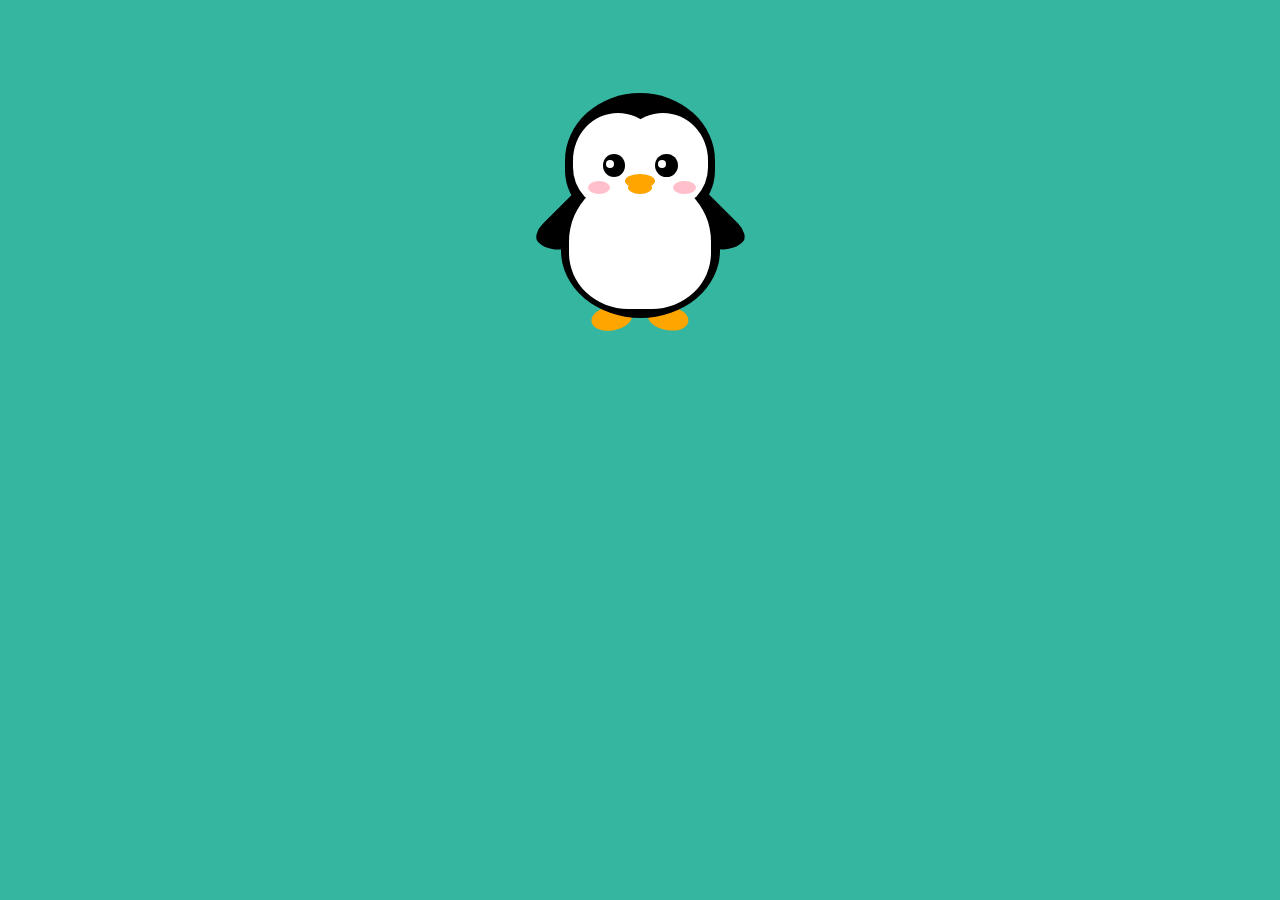
<file: pinguino.html>
<!DOCTYPE html>
<html lang="en">
<head>
    <meta charset="UTF-8">
    <meta name="viewport" content="width=device-width, initial-scale=1.0">
    <title>Pinguino</title>
    <link href="pinguino.css" rel="stylesheet">
</head>
<body>
    <div class="pinguino">   
        <div class="pinguino-inferior">
            <div class="mano-derecha"></div>
            <div class="mano-izquierda"></div>
            <div class="pie-derecho"></div>
            <div class="pie-izquierdo"></div>
        </div>   
        <div class="pinguino-superior">
            <div class="mejilla-derecha"></div>
            <div class="mejilla-izquierda"></div>
            <div class="barriga"></div>
            <div class="ojo-derecho">
                <div class="reflejo-ojos"></div>
            </div>
            <div class="ojo-izquierdo">
                <div class="reflejo-ojos"></div>
            </div>
            <div class="color-mejilla-derecha"></div>
            <div class="color-mejilla-izquierda"></div>
            <div class="pico-superior"></div>
            <div class="pico-inferior"></div>
        </div>
       
    </div>    
</body>
</html>
</file>
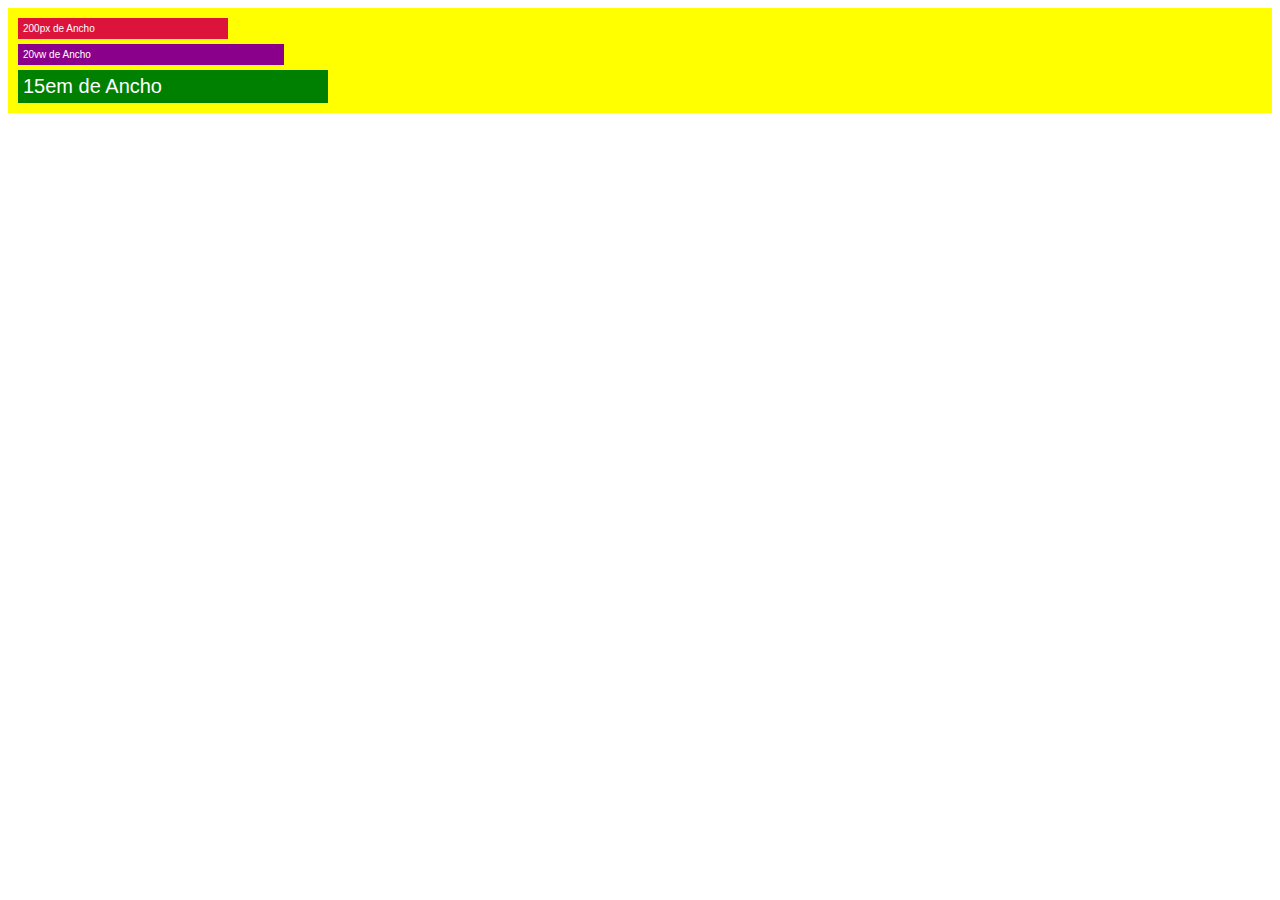
<file: tamaños.html>
<!DOCTYPE html>
<html lang="es">
<head>
    <meta charset="UTF-8">
    <meta name="viewport" content="width=device-width, initial-scale=1.0">
    <title>Prueba de unidades</title>
    <link href="tamaños.css" rel="stylesheet">
</head>
<body>
    <div id="contenedor-principal">
        <div class="rectangulo px">200px de Ancho</div>
        <div class="rectangulo vw">20vw de Ancho</div>
        <div class="rectangulo em">15em de Ancho</div>
    </div>    
</body>
</html>
</file>
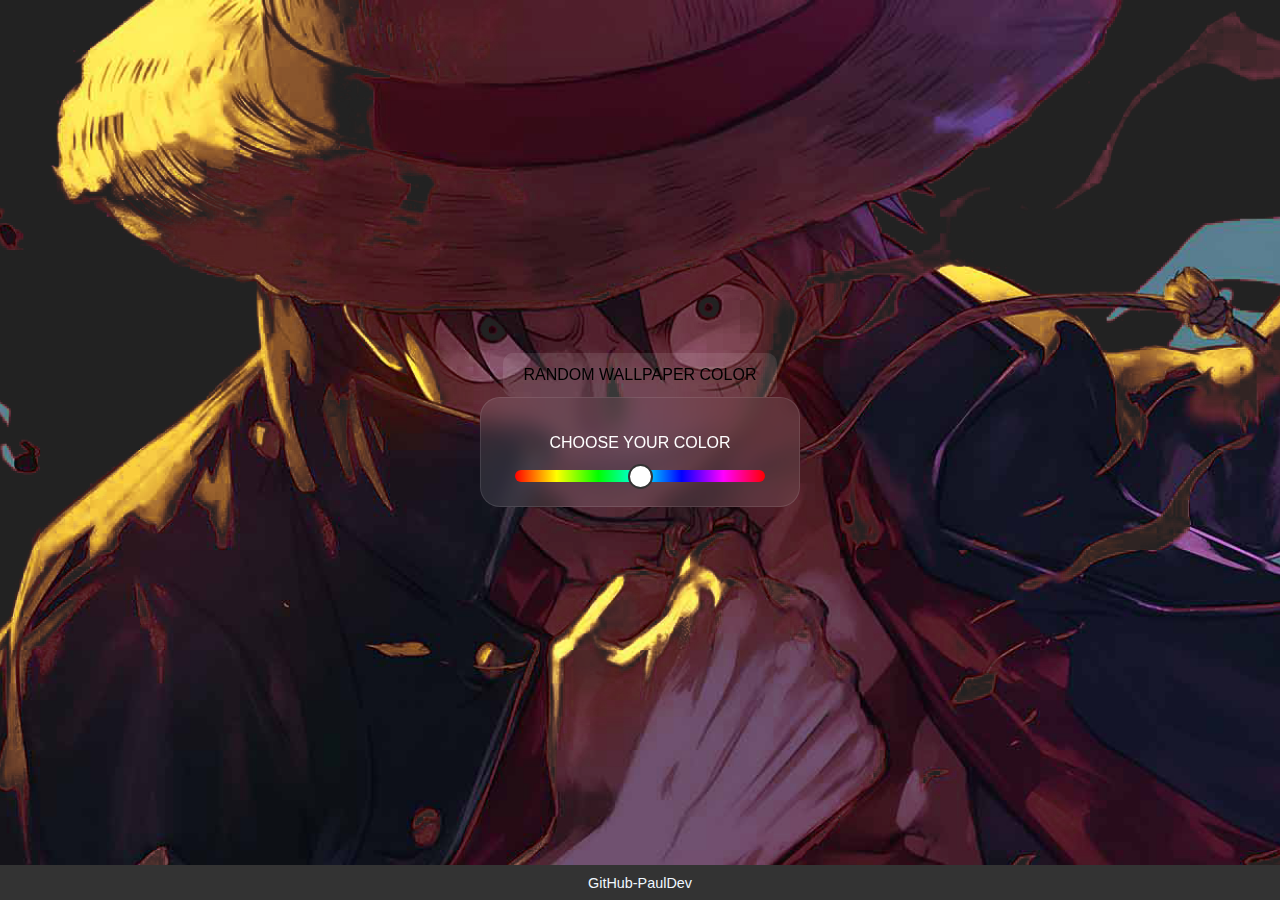
<file: wallpaper.html>
<!DOCTYPE html>
<html lang="en">
<head>
    <meta charset="UTF-8">
    <meta name="viewport" content="width=device-width, initial-scale=1.0">
    <title>Home</title>
    <link href="wallpaper.css" rel="stylesheet">
    <link rel="preconnect" href="https://fonts.googleapis.com">
</head>
<body id="background" class="background-color">
    
    <div>
        <button class="random background-color">
            Random wallpaper Color
        </button>
    </div>
    <div id="bar-color" class="glass-panel">

        <p>CHOOSE YOUR COLOR</p>
        <input
        type="range"
        id="color-slider"
        min="0"
        max="360"
        value="180"
        style="width: 250px;">
    </div>
    <script src="wallpaper.js"></script>
</body>
<footer>
    <a href="https://github.com/paulxd225" target="_blank" class="footLink">GitHub-PaulDev</a>
</footer>
</html>
</file>
<file: pinguino.css>
.pinguino {
	--pinguino-barriga: white;
	--pinguino-pico: orange;
	position: relative;
	margin: auto;
	display: block;
	margin-top: 5%;
	width: 300px;
	height: 300px;
}
.pinguino-superior {
	top: 10%;
	left: 25%;
	background: black;
	width: 50%;
	height: 45%;
	border-radius: 70% 70% 60% 60%;
}
.pinguino-inferior {
	top: 40%;
	left: 23.5%;
	background: black;
	width: 53%;
	height: 45%;
	border-radius: 70% 70% 100% 100%;
}
.mano-derecha {
	top: 0%;
	left: -5%;
	background: black;
	width: 30%;
	height: 60%;
	border-radius: 30% 30% 120% 30%;
	transform: rotate(45deg);
	z-index: -1;
}
.mano-izquierda {
	top: 0%;
	left: 75%;
	background: black;
	width: 30%;
	height: 60%;
	border-radius: 30% 30% 30% 120%;
	transform: rotate(-45deg);
	z-index: -1;
}
.mejilla-derecha {
	top: 15%;
	left: 35%;
	background: var(--pinguino-barriga, white);
	width: 60%;
	height: 70%;
	border-radius: 70% 70% 60% 60%;
}
.mejilla-izquierda {
	top: 15%;
	left: 5%;
	background: var(--pinguino-barriga, white);
	width: 60%;
	height: 70%;
	border-radius: 70% 70% 60% 60%;
}
.barriga {
	top: 60%;
	left: 2.5%;
	background: var(--pinguino-barriga, white);
	width: 95%;
	height: 100%;
	border-radius: 120% 120% 100% 100%;
}
.pie-derecho {
	top: 85%;
	left: 60%;
	background: var(--pinguino-pico, orange);
	width: 15%;
	height: 30%;
	border-radius: 50% 50% 50% 50%;
	transform: rotate(-80deg);
	z-index: -2222;
}
.pie-izquierdo {
	top: 85%;
	left: 25%;
	background: var(--pinguino-pico, orange);
	width: 15%;
	height: 30%;
	border-radius: 50% 50% 50% 50%;
	transform: rotate(80deg);
	z-index: -2222;
}
.ojo-derecho {
	top: 45%;
	left: 60%;
	background: black;
	width: 15%;
	height: 17%;
	border-radius: 50%;
}
.ojo-izquierdo {
	top: 45%;
	left: 25%;
	background: black;
	width: 15%;
	height: 17%;
	border-radius: 50%;
}
.reflejo-ojos {
	top: 25%;
	left: 15%;
	background: white;
	width: 35%;
	height: 35%;
	border-radius: 50%;
}
.color-mejilla-derecha {
	top: 65%;
	left: 72%;
	background: pink;
	width: 15%;
	height: 10%;
	border-radius: 50%;
}
.color-mejilla-izquierda {
	top: 65%;
	left: 15%;
	background: pink;
	width: 15%;
	height: 10%;
	border-radius: 50%;
}
.pico-superior {
	top: 60%;
	left: 40%;
	background: var(--pinguino-pico, orange);
	width: 20%;
	height: 10%;
	border-radius: 50%;
}
.pico-inferior {
	top: 65%;
	left: 42%;
	background: var(--pinguino-pico, orange);
	width: 16%;
	height: 10%;
	border-radius: 50%;
}
body {
	background: #34b6a0;
}
.pinguino * {
	position: absolute;
}
</file>
<file: tamaños.css>
#contenedor-principal {
	color: white;
	padding: 5px;
	font-size: 10px;
	background-color: yellow;
	font-family: Verdana, Geneva, Tahoma, sans-serif;
}
.rectangulo {
	padding: 5px;
	margin: 5px;
}
.px {
	background-color: crimson;
	width: 200px;
}
.vw {
	background-color: darkmagenta;
	width: 20vw;
}
.em {
	background-color: green;
	width: 15em;
	font-size: 2em;
}
</file>
<file: wallpaper.css>
* {
	box-sizing: border-box;
}

#background {
	background-color: #222;
	margin: 0;
	min-height: 100vh;
	width: 100%;
	display: flex;
	flex-direction: column;
	align-items: center;
	justify-content: center;
	transition: background-color 0.4s ease;
	overflow-x: hidden;
	position: relative;
	padding: 20px 15px 60px 15px;
}

#background::before {
	content: "";
	position: fixed;
	top: 0;
	left: 0;
	width: 100%;
	height: 100%;
	background-image: url("resources/luffy-wallpaper.png");
	background-size: cover;
	background-position: center;
	z-index: -1;
}

.title {
	font-family: "Times New Roman", Times, serif;
	font-weight: 900;
	font-size: clamp(3rem, 15vw, 100px);
	color: white;
	margin: 20px 0;
	letter-spacing: 5px;
	text-shadow: 0 10px 20px rgba(0, 0, 0, 0.5);
	display: inline-block;
	text-align: center;
	transform: perspective(150px) rotateX(-25deg);
	transform-origin: center bottom;
	backface-visibility: hidden;
	-webkit-font-smoothing: antialiased;
	transition: color 0.3s ease;
}

.main-wrapper {
	display: flex;
	flex-direction: column;
	align-items: center;
	gap: 30px;
	width: 100%;
	max-width: 600px;
}

.google-search {
	width: 100%;
}

.input-wrapper {
	position: relative;
	width: 100%;
	display: flex;
	align-items: center;
	justify-content: center;
}

.search-icon-button {
	position: absolute;
	right: 15px;
	background: none;
	border: none;
	cursor: pointer;
	font-size: 1.2rem;
	z-index: 10;
	display: flex;
	align-items: center;
	transition: transform 0.2s ease;
}

.search-input {
	width: 100%;
	padding: 15px 15px 15px 50px;
	border-radius: 30px;
	border: 1px solid rgba(255, 255, 255, 0.2);
	background: rgba(255, 255, 255, 0.15);
	backdrop-filter: blur(10px);
	color: white;
	font-size: 16px;
	outline: none;
	transition: all 0.3s ease;
	font-family: Verdana, sans-serif;
}

.container-controles {
	display: flex;
	flex-direction: column;
	align-items: center;
	gap: 20px;
	width: 100%;
}

.random {
	cursor: pointer;
	border-radius: 10px;
	border: 1px solid transparent;
	padding: 12px 20px;
	font-size: 1rem;
	text-transform: uppercase;
	font-family: Verdana, sans-serif;
	transition: all 0.3s ease;
	background-color: rgba(255, 255, 255, 0.1);
}

.random:hover {
	transform: scale(1.1);
}

.glass-panel {
	background: rgba(255, 255, 255, 0.1);
	backdrop-filter: blur(10px);
	border: 1px solid rgba(255, 255, 255, 0.1);
	padding: 20px;
	border-radius: 20px;
	width: 100%;
	max-width: 320px;
	text-align: center;
	font-family: Verdana, sans-serif;
	color: white;
}

#color-slider {
	-webkit-appearance: none;
	width: 100%;
	height: 12px;
	background: linear-gradient(
		to right,
		#f00,
		#ff0,
		#0f0,
		#0ff,
		#00f,
		#f0f,
		#f00
	);
	border-radius: 10px;
	outline: none;
}

#color-slider::-webkit-slider-thumb {
	-webkit-appearance: none;
	width: 25px;
	height: 25px;
	border-radius: 50%;
	background: white;
	border: 2px solid #333;
	cursor: pointer;
	transition: transform 0.2s ease;
}

#color-slider:hover::-webkit-slider-thumb {
	transform: scale(1.25);
}

footer {
	background-color: rgb(51, 51, 51);
	width: 100%;
	height: 35px;
	position: fixed;
	bottom: 0;
	left: 0;
	z-index: 100;
	display: flex;
}

.footLink {
	flex-grow: 1;
	display: flex;
	align-items: center;
	justify-content: center;
	color: aliceblue;
	text-decoration: none;
	font-family: Verdana, sans-serif;
	font-size: 0.9rem;
	transition: all 0.3s ease;
}

.footLink:hover {
	color: aqua !important;
	text-shadow: 0 0 10px rgba(0, 255, 255, 0.5);
}

@media (max-width: 768px) {
	#background {
		justify-content: center;
		padding: 10px;
	}

	.main-wrapper {
		width: 90vw;
		gap: 20px;
	}

	.title {
		font-size: 2.8rem;
		transform: perspective(150px) rotateX(-15deg);
		margin-top: 0;
	}

	.search-input {
		font-size: 14px;
	}

	.glass-panel {
		max-width: 280px;
	}
}
</file>
